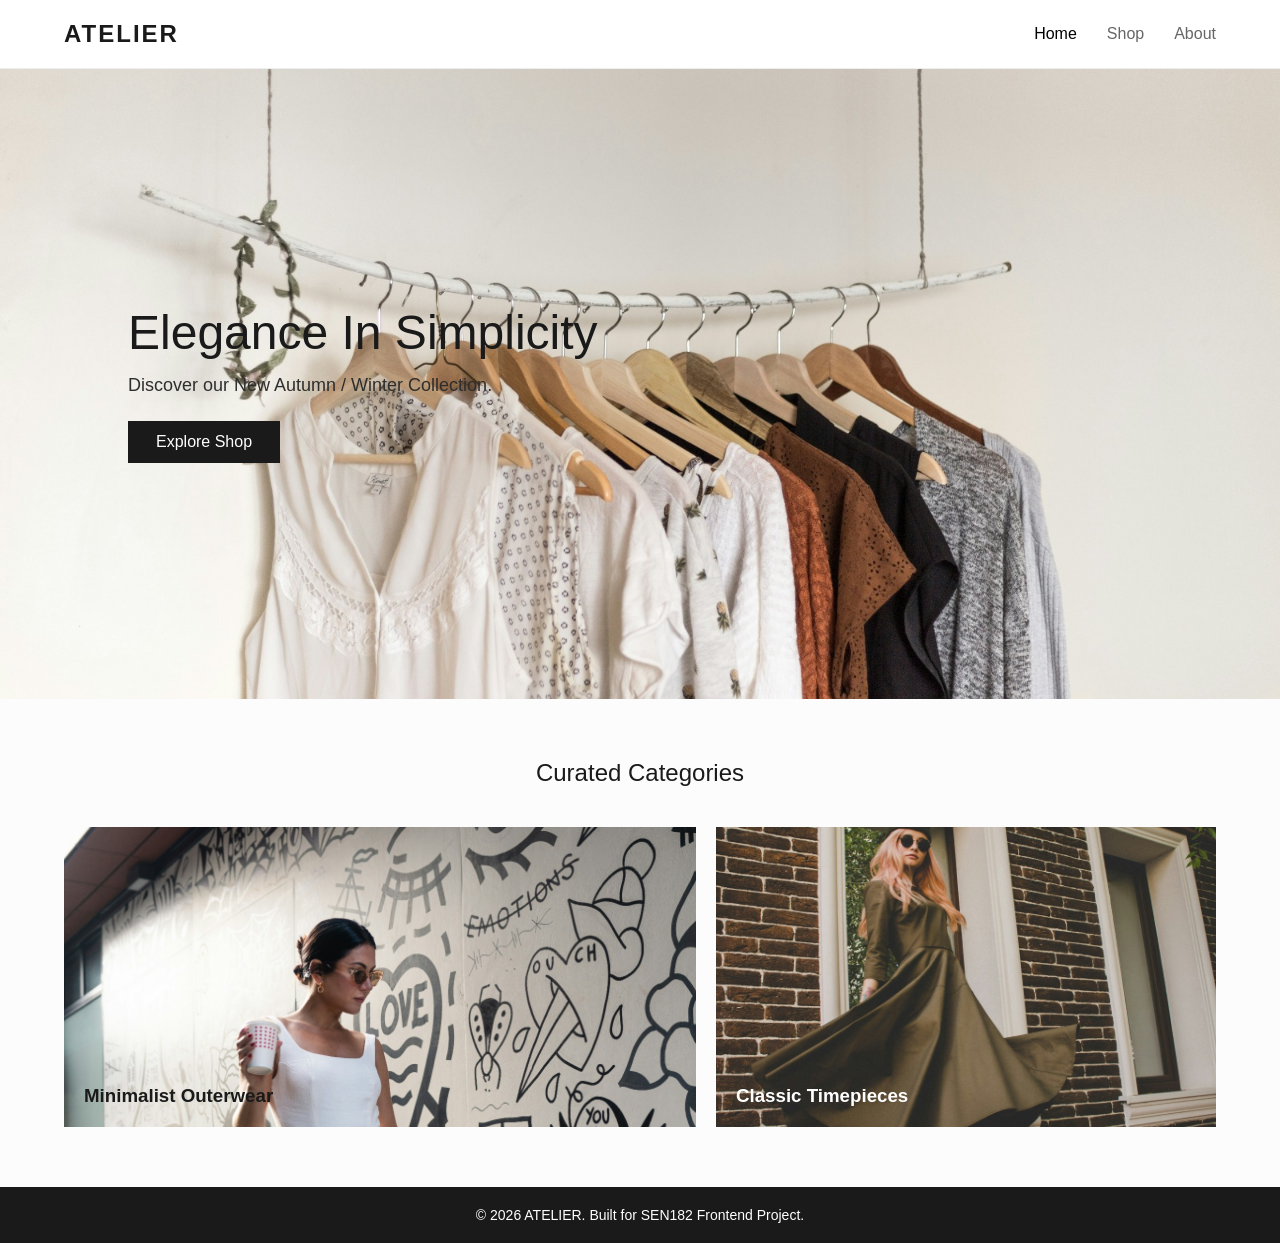
<file: index.html>
<!DOCTYPE html>
<html lang="en">
<head>
    <meta charset="UTF-8">
    <meta name="viewport" content="width=device-width, initial-scale=1.0">
    <title>ATELIER | Modern Fashion Brand</title>
    <link rel="stylesheet" href="style.css">
</head>
<body>

    <nav class="navbar">
        <div class="nav-logo">ATELIER</div>
        <ul class="nav-links">
            <li><a href="index.html" class="active">Home</a></li>
            <li><a href="shop.html">Shop</a></li>
            <li><a href="about.html">About</a></li>
        </ul>
    </nav>

    <header class="hero">
        <div class="hero-content">
            <h1>Elegance In Simplicity</h1>
            <p>Discover our New Autumn / Winter Collection.</p>
            <a href="shop.html" class="btn">Explore Shop</a>
        </div>
    </header>

    <section class="featured-section">
        <h2>Curated Categories</h2>
        <div class="featured-flex">
            <div class="category-card">
                <h3>Minimalist Outerwear</h3>
            </div>
            <div class="category-card2">
                <h3>Classic Timepieces</h3>
            </div>
        </div>
    </section>

    <footer>
        <p>&copy; 2026 ATELIER. Built for SEN182 Frontend Project.</p>
    </footer>

</body>
</html>
</file>
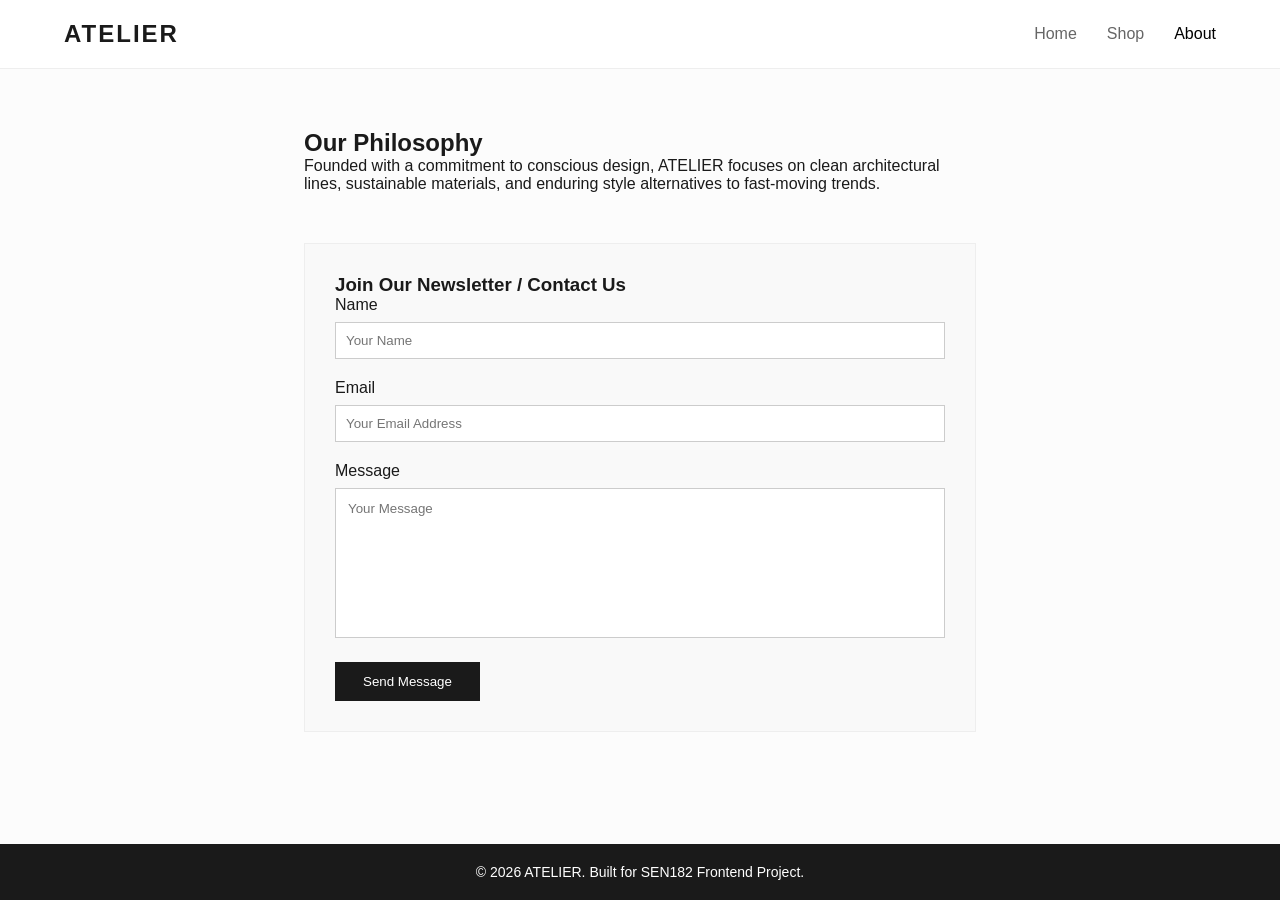
<file: about.html>
<!DOCTYPE html>
<html lang="en">
<head>
    <meta charset="UTF-8">
    <meta name="viewport" content="width=device-width, initial-scale=1.0">
    <title>About Us | ATELIER</title>
    <link rel="stylesheet" href="style.css">
</head>
<body>

    <nav class="navbar">
        <div class="nav-logo">ATELIER</div>
        <ul class="nav-links">
            <li><a href="index.html">Home</a></li>
            <li><a href="shop.html">Shop</a></li>
            <li><a href="about.html" class="active">About</a></li>
        </ul>
    </nav>

    <section class="about-section">
        <div class="about-text">
            <h2>Our Philosophy</h2>
            <p>Founded with a commitment to conscious design, ATELIER focuses on clean architectural lines, sustainable materials, and enduring style alternatives to fast-moving trends.</p>
        </div>

        <div class="form-container">
            <h3>Join Our Newsletter / Contact Us</h3>
            <form onsubmit="event.preventDefault; alert('Message sent successfully!');">
                <div class="form-group">
                    <label for="name">Name</label>
                    <input type="text" id="name" required placeholder="Your Name">
                </div>
                <div class="form-group">
                    <label for="email">Email</label>
                    <input type="email" id="email" required placeholder="Your Email Address">
                </div>
                <div class="form-group1">
                    <label for="message">Message</label>
                    <textarea id="message" placeholder="Your Message"></textarea>                
                </div>
                <button type="submit" class="btn">Send Message</button>
            </form>
        </div>
    </section>

    <footer>
        <p>&copy; 2026 ATELIER. Built for SEN182 Frontend Project.</p>
    </footer>

</body>
</html>
</file>
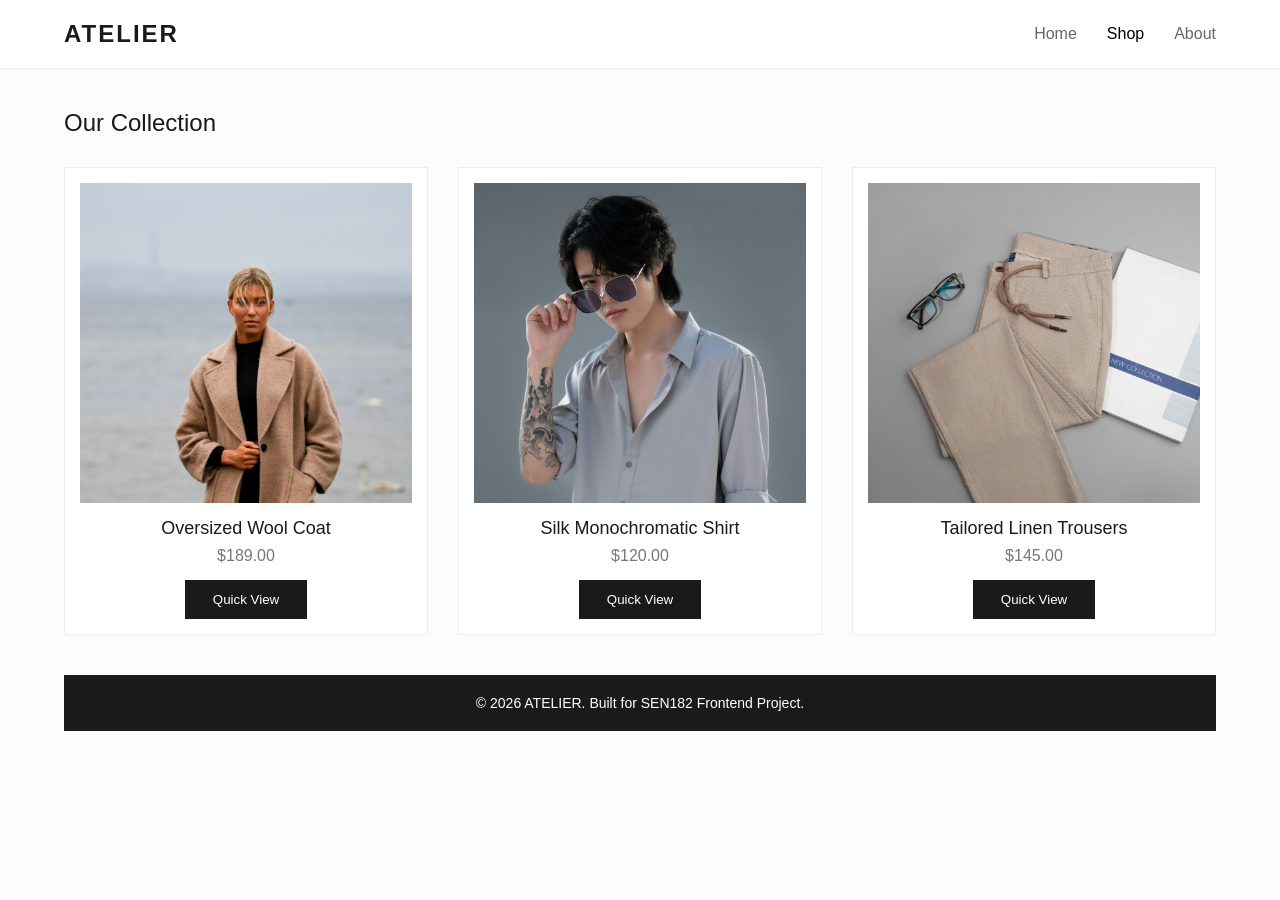
<file: shop.html>
<!DOCTYPE html>
<html lang="en">
<head>
    <meta charset="UTF-8">
    <meta name="viewport" content="width=device-width, initial-scale=1.0">
    <title>Shop | ATELIER</title>
    <link rel="stylesheet" href="style.css">
</head>
<body>

    <nav class="navbar">
        <div class="nav-logo">ATELIER</div>
        <ul class="nav-links">
            <li><a href="index.html">Home</a></li>
            <li><a href="shop.html" class="active">Shop</a></li>
            <li><a href="about.html">About</a></li>
        </ul>
    </nav>

    <main class="shop-container">
        <h2>Our Collection</h2>
        
<!-- CSS Grid Product Layout -->
<div class="product-grid">
    
    <!-- Product 1 Card -->
    <div class="product-card">
        <div class="product-image-placeholder"></div>
        <h3>Oversized Wool Coat</h3>
        <p class="price">$189.00</p>
        <!-- When clicked, pass the Name, Price, and Description to our openModal function -->
        <button class="btn" onclick="openModal('Oversized Wool Coat', '$189.00', 'Premium wool blend coat featuring dropped shoulders.')">Quick View</button>
    </div>

    <!-- Product 2 Card -->
    <div class="product-card">
        <div class="product-image-placeholder2"></div>
        <h3>Silk Monochromatic Shirt</h3>
        <p class="price">$120.00</p>
        <button class="btn" onclick="openModal('Silk Monochromatic Shirt', '$120.00', '100% mulberry silk classic button-down shirt.')">Quick View</button>
    </div>

    <!-- Product 3 Card -->
    <div class="product-card">
        <div class="product-image-placeholder3"></div>
        <h3>Tailored Linen Trousers</h3>
        <p class="price">$145.00</p>
        <button class="btn" onclick="openModal('Tailored Linen Trousers', '$145.00', 'Breathable organic linen trousers cut in a modern silhouette.')">Quick View</button>
    </div>

</div>

<!-- The Modal Component -->
<div id="productModal" class="modal">
    <div class="modal-content">
        <!-- When the 'X' is clicked, run the closeModal function -->
        <span class="close-btn" onclick="closeModal()">&times;</span>
        <h2 id="modalTitle">Product Title</h2>
        <p id="modalPrice" class="modal-price"></p>
        <p id="modalDesc"></p>
        <button class="btn" onclick="alert('Added to cart!')">Add to Bag</button>
    </div>
</div>

    <footer class="shop_footer">
        <p>&copy; 2026 ATELIER. Built for SEN182 Frontend Project.</p>
    </footer>

    <script src="script.js"></script>
</body>
</html>
</file>
<file: style.css>
/* Global Reset and Typography */
* {
    margin: 0;
    padding: 0;
    box-sizing: border-box;
    font-family: 'Segoe UI', Tahoma, Geneva, Verdana, sans-serif;
}

body {
    background-color: #fcfcfc;
    color: #1a1a1a;
    display: flex;
    flex-direction: column;
    min-height: 100vh;
}

/* Navbar Navigation Configuration */
.navbar {
    display: flex;
    justify-content: space-between;
    align-items: center;
    padding: 20px 5%;
    background-color: #ffffff;
    border-bottom: 1px solid #eee;
    position: sticky;
    top: 0;
    z-index: 100;
}

.nav-logo {
    font-size: 24px;
    font-weight: 700;
    letter-spacing: 2px;
}

.nav-links {
    display: flex;
    list-style: none;
    gap: 30px;
}

.nav-links a {
    text-decoration: none;
    color: #666;
    font-weight: 500;
    transition: color 0.3s ease;
}

.nav-links a:hover, .nav-links a.active {
    color: #000;
}

/* Page Hero Showcase */
.hero {
    background-image: url(Background.png.jpeg);
    background-size: cover;
    background-position: center;
    height: 70vh;
    background-color: #e5e5e5; /* Fallback accent background color */
    display: flex;
    align-items: center;
    padding: 0 10%;
}

.hero-content h1 {
    font-size: 48px;
    margin-bottom: 15px;
    font-weight: 400;
}

.hero-content p {
    font-size: 18px;
    margin-bottom: 25px;
    color: #2e2e2e;
}

/* Button & Hover Effects */
.btn {
    display: inline-block;
    padding: 12px 28px;
    background-color: #1a1a1a;
    color: #fff;
    text-decoration: none;
    border: none;
    cursor: pointer;
    font-weight: 500;
    transition: background-color 0.3s cubic-bezier(0.4, 0, 0.2, 1);
}

.btn:hover {
    background-color: #444;
}

/* Featured Categories (Flexbox Layout) */
.featured-section {
    padding: 60px 5%;
    text-align: center;
}

.featured-section h2 {
    margin-bottom: 40px;
    font-weight: 400;
}

.featured-flex {
    display: flex;
    gap: 20px;
    justify-content: center;
}

.category-card {
    background-image: url(card1.jpeg);
    background-size: cover;
    flex: 1;
    max-width: 800px;
    height: 300px;
    background-color: #eee;
    display: flex;
    align-items: flex-end;
    padding: 20px;
    transition: transform 0.3s ease;
}

.category-card2 {
    background-image: url(card2.jpeg);
    background-size: cover;
    background-position: center;
    flex: 1;
    max-width: 500px;
    height: 300px;
    background-color: #eee;
    display: flex;
    align-items: flex-end;
    padding: 20px;
    transition: transform 0.3s ease;
    color: white;
}



.category-card:hover {
    transform: translateY(-5px);
}

.category-card2:hover {
    transform: translateY(-5px);
}



/* Shop Container & CSS Grid Layout */
.shop-container {
    padding: 40px 5%;
    flex: 1;
}

.shop-container h2 {
    margin-bottom: 30px;
    font-weight: 400;
}

.product-grid {
    display: grid;
    grid-template-columns: repeat(auto-fit, minmax(280px, 1fr));
    gap: 30px;
}

.product-card {
    background: #fff;
    padding: 15px;
    border: 1px solid #eee;
    text-align: center;
    transition: transform 0.3s ease;
}

.product-card:hover{
    transform: translateY(-8px);
}

.product-image-placeholder {
    background-image: url(woolcoat.jpg);
    background-size: cover;
    height: 320px;
    background-color: #f0f0f0;
    margin-bottom: 15px;
}

.product-image-placeholder2 {
    background-image: url(silkshirt.jpg);
    background-size: cover;
    height: 320px;
    background-color: #f0f0f0;
    margin-bottom: 15px;
}

.product-image-placeholder3 {
    background-image: url(linentrouser.jpg);
    background-size: cover;
    height: 320px;
    background-color: #f0f0f0;
    margin-bottom: 15px;
}


.product-card h3 {
    font-size: 18px;
    margin-bottom: 8px;
    font-weight: 500;
}

.price {
    color: #777;
    margin-bottom: 15px;
}
.shop_footer{
    margin-top: 40px;
}

.shop_footer{
    margin-top: 40px;
}

/* Required Modal Styling (CSS Positioning) */
.modal {
    display: none; 
    position: fixed; 
    z-index: 200; 
    left: 0;
    top: 0;
    width: 100%; 
    height: 100%; 
    background-color: rgba(0, 0, 0, 0.5); 
    align-items: center;
    justify-content: center;
}

.modal-content {
    background-color: #fff;
    padding: 40px;
    width: 90%;
    max-width: 500px;
    position: relative;
    box-shadow: 0 4px 20px rgba(0,0,0,0.15);
}

.close-btn {
    position: absolute;
    top: 15px;
    right: 20px;
    font-size: 28px;
    cursor: pointer;
}

.modal-price {
    font-size: 20px;
    color: #666;
    margin: 10px 0 20px;
}

/* About Section & Form Structuring */
.about-section {
    padding: 60px 5%;
    max-width: 800px;
    margin: 0 auto;
    flex: 1;
}

.about-text {
    margin-bottom: 50px;
}

.form-container {
    background: #f9f9f9;
    padding: 30px;
    border: 1px solid #eee;
}

.form-group {
    margin-bottom: 20px;
}

.form-group label {
    display: block;
    margin-bottom: 8px;
    font-weight: 500;
}

.form-group1 {
    margin-bottom: 20px;
}

.form-group1 label {
    display: block;
    margin-bottom: 8px;
    font-weight: 500;
}

.form-group input {
    width: 100%;
    padding: 10px;
    border: 1px solid #ccc;
}

textarea {
  width: 100%;
  height: 150px;
  padding: 12px; 
  border: 1px solid #ccc;
  box-sizing: border-box;
  resize: vertical;
  resize: none;
}


/* Footer Section */
footer {
    background-color: #1a1a1a;
    color: #fff;
    text-align: center;
    padding: 20px;
    margin-top: auto;
    font-size: 14px;
}

/* Responsive Grid Adjustments (Mobile Optimization) */
@media (max-width: 768px) {
    .navbar {
        flex-direction: column;
        gap: 15px;
    }
    
    .hero-content h1 {
        font-size: 32px;
    }
    
    .featured-flex {
        flex-direction: column;
    }
}
</file>
